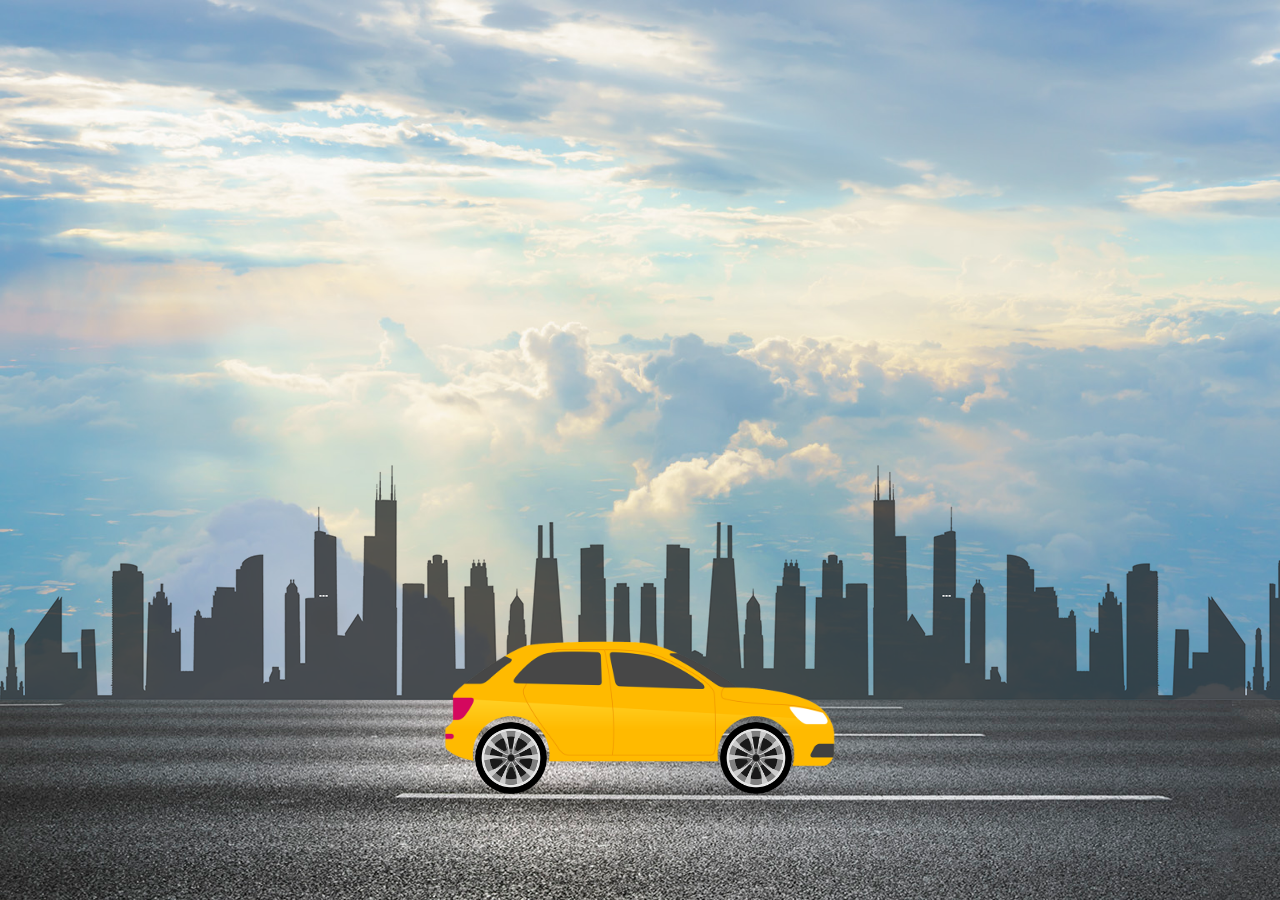
<file: animation/car.html>
<!DOCTYPE html>
<html lang="en">
<head>
    <meta charset="UTF-8">
    <meta http-equiv="X-UA-Compatible" content="IE=edge">
    <meta name="viewport" content="width=device-width, initial-scale=1.0">
    <title>Animation By Avoy</title>
    <link rel="stylesheet" href="style.css">
</head>
<body>
    <div class="hero">
        <div class="highway"></div>
        <div class="city"></div>

        <div class="car">
            <img src="car.png">
        </div>

        <div class="wheel">
            <img src="wheel.png" class="back-wheel">
            <img src="wheel.png" class="front-wheel">
        </div>
    

    </div>
</body>
</html>
</file>
<file: animation/style.css>
*{
    margin: 0;
    padding: 0;
}

.hero{
    height: 100vh;
    width: 100%;
    background-image: url(sky.jpg);
    background-size: cover;
    background-position: center;
    position: relative;
    overflow-x: hidden;

}

.highway{
    height: 200px;
    width: 500%;
    display: block;
    background-image: url(road.jpg);
    position: absolute;
    bottom: 0;
    left: 0;
    background-repeat: repeat-x;
    z-index: 1;
    animation: highway 5s linear infinite;
}

@keyframes highway
{
   100%{
     transform: translateX(-3400px);
   }
}

.city{
    height: 250px;
    width: 500%;
    background-image: url(city.png);
    position: absolute;
    bottom: 200px;
    left: 0;
    right: 0;
    display: block;
    z-index: 1;
    background-repeat: repeat-x;
    animation: city 20s linear infinite;

}

@keyframes city{
    100%{
        transform: translateX(-1400px);
    }
}

.car{
    width: 400px;
    left: 50%;
    bottom: 100px;
    transform: translateX(-50%);
    position: absolute;
    z-index: 2;

}

.car img{
    width: 100%;
    animation: car 1s linear infinite;
}

@keyframes car{
    100%{
        transform: translateY(-1px);
    }
    50%{
        transform: translateY(1px);
    }
    0%{
        transform: translateY(-1px);
    }
}

.wheel{
     left: 50%;
     bottom: 178px;
     transform: translateX(-50%);
     position: absolute;
     z-index: 2;
     
}

.wheel img{
    width: 72px;
    height: 72px;
    animation: wheel 1s linear infinite;
}

@keyframes wheel{
    100%{
        transform: rotate(360deg);
    }
}

.back-wheel{
    left: -165px;
    position: absolute;
}
.front-wheel{
    left: 80px;
    position: absolute;
}
</file>
